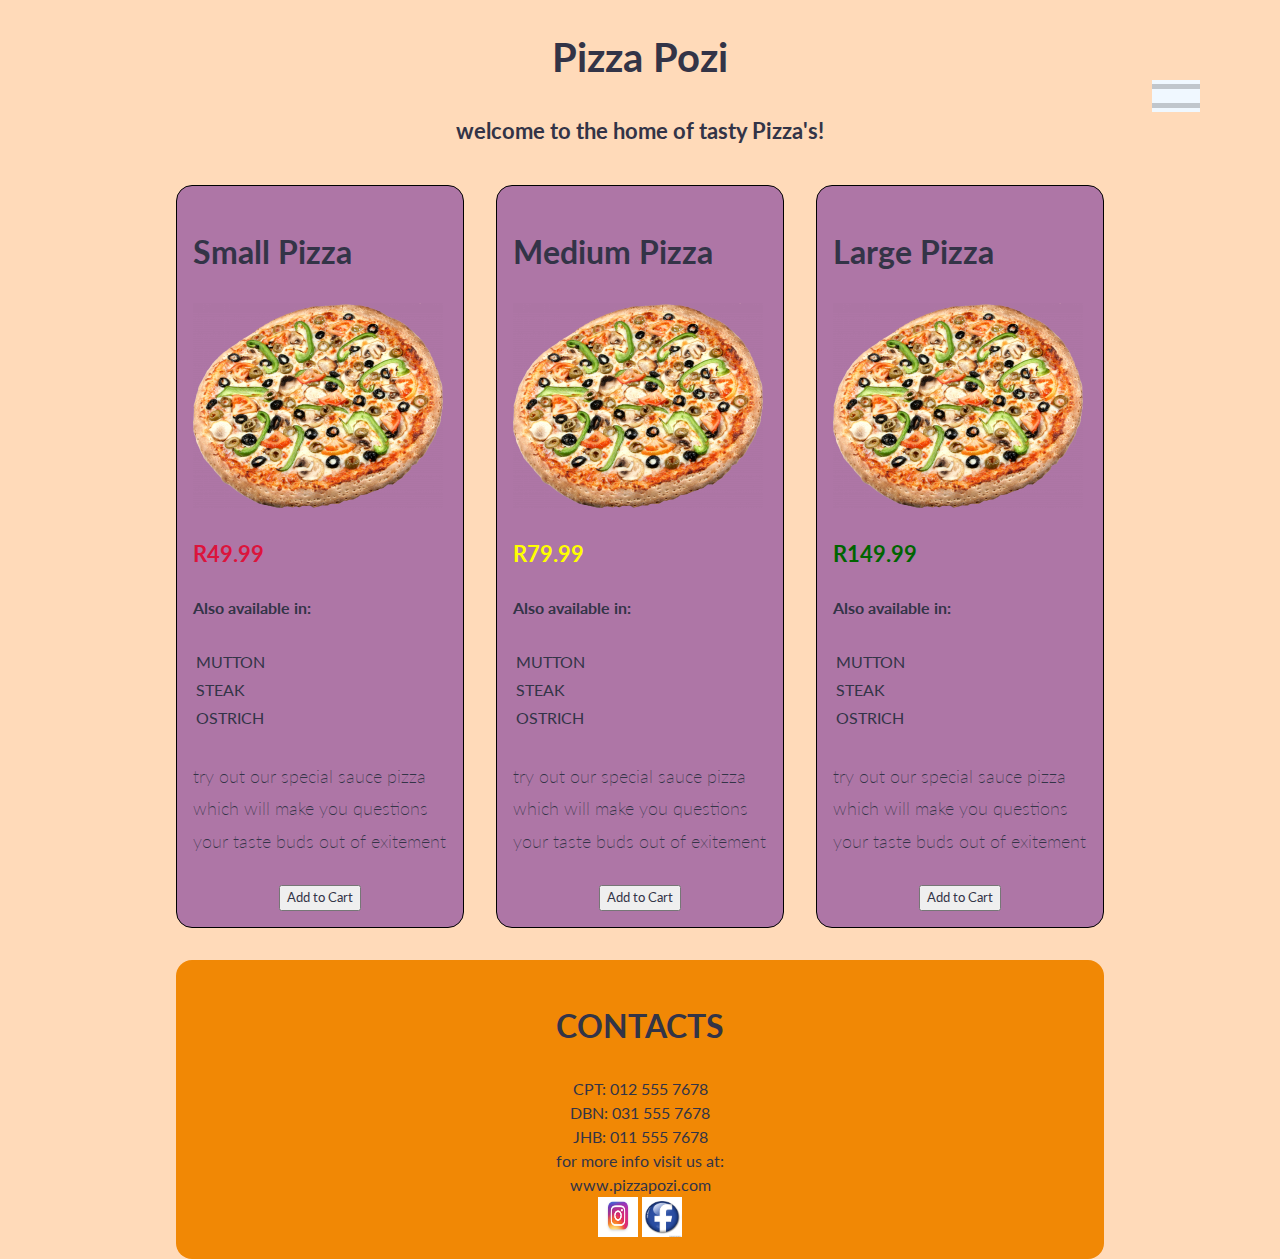
<file: index.html>
<!DOCTYPE html>
<html lang="en">

<head>
    <meta charset="UTF-8">
    <meta http-equiv="X-UA-Compatible" content="IE=edge">
    <meta name="viewport" content="width=device-width, initial-scale=1.0">
    <title>Document</title>
    <link rel="stylesheet" href="style.css">
    <link rel="stylesheet" href="simple-grids.html">
    <link rel="stylesheet" href="simple-grid.css">

</head>

<body>
    <div class="container">
        

        <div class="heading">
            <center>
                <h1>Pizza Pozi</h1>
            </center>
            <center>
                <h3>welcome to the home of tasty Pizza's!</h3>
            </center>
            <div class="minimenue" style="color: rgb(53, 220, 20);">
                <div class="line line1"></div>
                <div class="line line2"></div>
                <div class="line line3"></div>
            </div>
            <section class="sideBar">
                <ul class="menue">
                    <li class="menue-items">
                        <a href="#" data-content="login" class="menue-link">login</a>
                    </li>
                    <li class="menue-items">
                        <a href="#" class="menue-link" data-content="covid19">News</a>
                    </li>
                    <li class="menue-items" data-content="vouchers">
                        <a href="#" class="menue-link">vouchers</a>
                    </li>
                </ul>
                <div class="socials">
                    <a href="#"> <i class="fab fa-facebook"></i></a>
                    <a href="#"> <i class="fab fa-instagram"></i></a>
                    <a href="#"> <i class="fab fa-twitter"></i></a>

                </div>

            </section>
        </div>
        <center>
            <div class="pizzaCart hidden2">
                <h2>SHOPPING-CART</h2>

                <div class="Small">
                    <table>
                        <tr>
                            <td class="Small">Small</td>
                            <td><button type="button" class="addBtn">+</button></td>
                            <td><span class="sqPiza"></span></td>
                            <td> <button type="button" class="minusBtn">-</button></td>
                            <td>Due: <span class=" spza"></span></td>
                        </tr>
                        <tr>
                            <td class="Medium">Med</td>
                            <td> <button type="button" class="faka1">+</button></td>
                            <td><span class="mqPiza"></span></td>
                            <td> <button type="button" class="kipa1">-</button></td>
                            <td>Due: <span class=" mpza"></span></td>
                        </tr>
                        <tr>
                            <td class="Large">Large</td>
                            <td><button type="button" class="faka2">+</button></td>
                            <td><span class="lqPiza"></span></td>
                            <td><button type="button" class="kipa2">-</button></td>
                            <td>Due: <span class=" lpza"></span></td>

                        </tr>

                    </table>
                    <div>
                        <table class="totalbill">
                            <tr>
                                <td>Amount Due:R</td>
                                <td><span class="due">0.00</span></td>
                            </tr>
                        </table>
                    </div>

                    <div class="message hidden">
                        <table>
                            <tr>
                                <td>TRANSACTION FAILED DUE TO INSUFFICIENT FUNDS</td>
                            </tr>
                        </table>
                    </div>

                    <div>
                        <table>
                            <tr>
                                <td><input type="text" class="insertAmnt hidden"></td>
                                <td>
                                    <div class="hidden payDiv"><button type="button" class="payButton">pay</button>
                                    </div>
                                </td>
                                <td>
                                    <div class="checkoutDiv"><button type="button" class="Mbutton">CHECKOUT</button>
                                    </div>
                                </td>
                                <td>
                                    <div class="checkoutDiv2 hidden"><button type="button"
                                            class="Mbutton2">CHECKOUT</button></div>
                                </td>
                            </tr>
                        </table>
                    </div>



                    <!-- <div class="totalbill"> </div>

                <div class="message hidden"> </div> -->

                    <div>www.pizzapozi.com</div>


                </div>
        </center>

        <div class="sections">
            <div class="box">
                <h2>Small Pizza</h2>
                <img src="clipart-money-pizza-3.png" style="flex: 1;">

                <h3 style="color: crimson;">R49.99</h3>

                <h5>Also available in:</h5>
                <table>
                    <tr>
                        <td>MUTTON</td>
                    </tr>
                    <tr>
                        <td>STEAK</td>
                    </tr>
                    <tr>
                        <td>OSTRICH</td>
                    </tr>
                </table>
                <h5>
                    <div>
                        <p>try out our special sauce pizza which will make you questions your taste buds out of
                            exitement</p>
                    </div>
                </h5>
                <center><button type="button" class="addButton3">Add to Cart</button></center>
            </div>

            <div class="box">
                <h2>Medium Pizza</h2>
                <img src="clipart-money-pizza-3.png" style="flex: 1;">

                <h3 style="color:yellow;">R79.99</h3>
                <h5>Also available in:</h5>
                <table>
                    <tr>
                        <td>MUTTON</td>
                    </tr>
                    <tr>
                        <td>STEAK</td>
                    </tr>
                    <tr>
                        <td>OSTRICH</td>
                    </tr>
                </table>
                <h5>
                    <div>
                        <p>try out our special sauce pizza which will make you questions your taste buds out of
                            exitement</p>
                    </div>
                </h5>

                <center><button type="button" class="addButton4">Add to Cart</button></center>
            </div>




            <div class="box">
                <h2>Large Pizza</h2>
                <img src="clipart-money-pizza-3.png" style="flex: 1;">


                <h3 style="color: darkgreen;">R149.99</h3>
                <h5>Also available in:</h5>
                <table>
                    <tr>
                        <td>MUTTON</td>
                    </tr>
                    <tr>
                        <td>STEAK</td>
                    </tr>
                    <tr>
                        <td>OSTRICH</td>
                    </tr>
                </table>
                <!-- <div>mutton</div>
                <div>Steak</div>
                <div>ostrich</div> -->
                <h5>
                    <div>
                        <p>try out our special sauce pizza which will make you questions your taste buds out of
                            exitement</p>
                    </div>
                </h5>
                <center><button type="button" class="addButton5">Add to Cart</button></center>
            </div>




        </div>


        <center>



            <div class="contact">
                <h2>CONTACTS</h2>

                <div>CPT: 012 555 7678</div>
                <div>DBN: 031 555 7678</div>
                <div>JHB: 011 555 7678</div>
                for more info visit us at:
                <div>www.pizzapozi.com</div>
                <img src="insagram.jpg" width="40px" height="40px" class="left" style="flex: 1;">
                <img src="facebook.jpg" width="40px" height="40px" class="right" style="flex: 1;">

            </div>

    </div>

    </center>


    </div>
</body>
<script src="pizza-cart.js"></script>

</html>
</file>
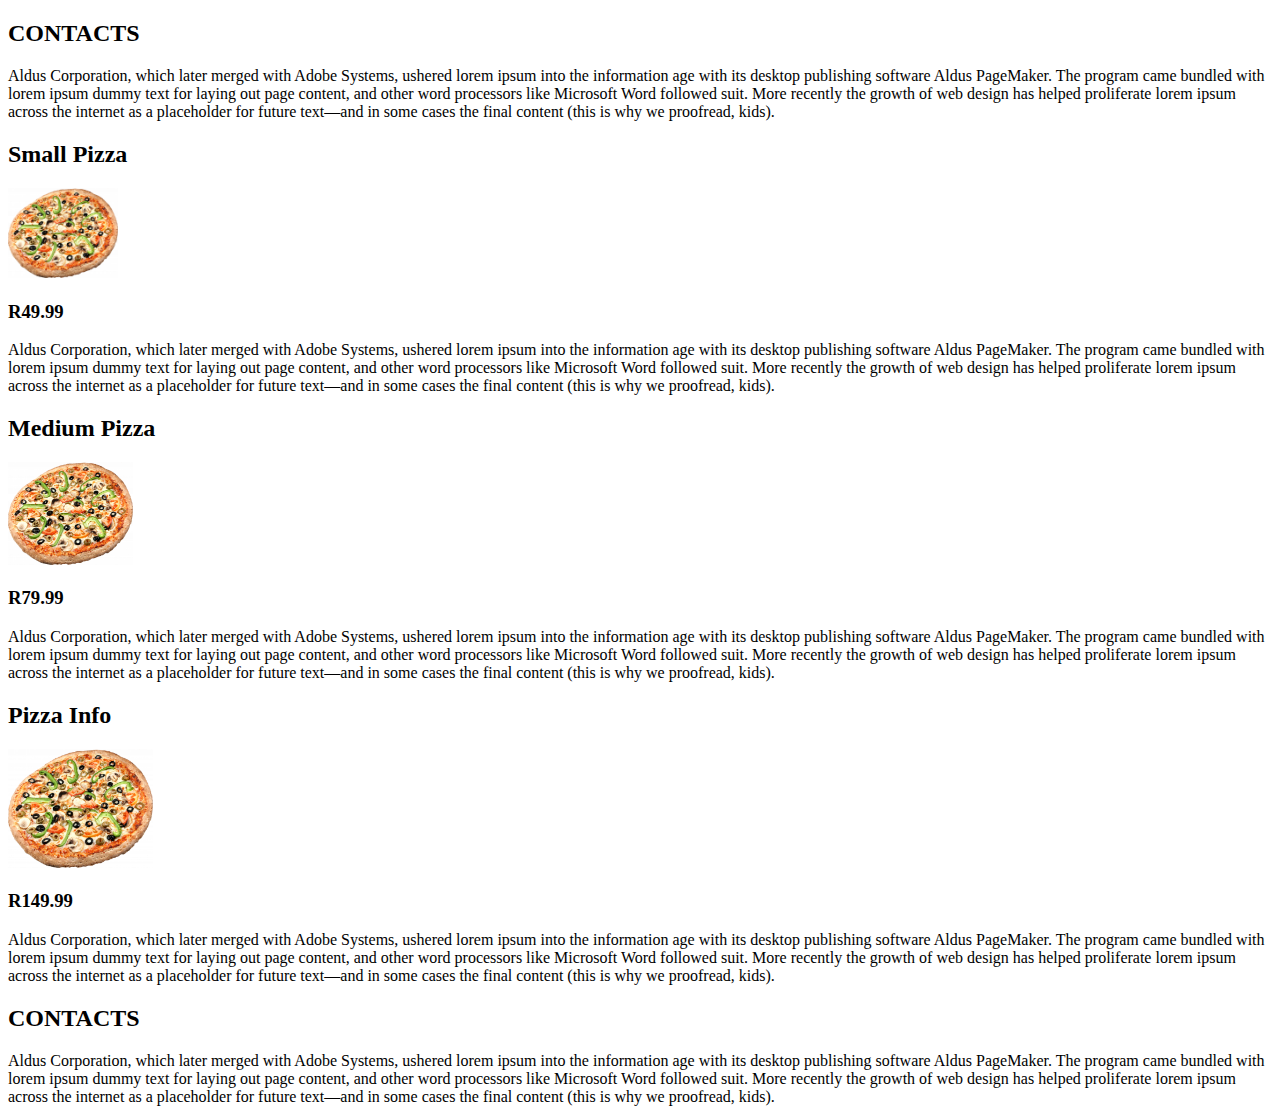
<file: simple-grids.html>
<!DOCTYPE html>
<html lang="en">
<head>
    <meta charset="UTF-8">
    <meta http-equiv="X-UA-Compatible" content="IE=edge">
    <meta name="viewport" content="width=device-width, initial-scale=1.0">
    <title>Document</title>
</head>
<body>
  <div class="container">
    <div class="row">
      <div class="col-12">

        <!-- This content will take up 3/12 (or 1/4) of the container -->
      </div>
      <div class="row">

        <div class="row">
          <div class="col-12">
            <div class="contact">
              <h2>CONTACTS</h2>
          
              Aldus Corporation, which later merged with Adobe Systems, ushered lorem ipsum into the information age with its desktop publishing software Aldus PageMaker. The program came bundled with lorem ipsum dummy text for laying out page content, and other word processors like Microsoft Word followed suit. More recently the growth of web design has helped proliferate lorem ipsum across the internet as a placeholder for future text—and in some cases the final content (this is why we proofread, kids).
          
          </div>
    
          </div>
    
        </div>
        
        <div class="col-4">
          <div class="box">
            <h2>Small Pizza</h2>
            <img src="clipart-money-pizza-3.png" width="110">
            <h3>R49.99</h3>
            Aldus Corporation, which later merged with Adobe Systems, ushered lorem ipsum into the information age with its desktop publishing software Aldus PageMaker. The program came bundled with lorem ipsum dummy text for laying out page content, and other word processors like Microsoft Word followed suit. More recently the growth of web design has helped proliferate lorem ipsum across the internet as a placeholder for future text—and in some cases the final content (this is why we proofread, kids).
                </div>
  
          <!-- This content will take up 3/12 (or 1/4) of the container -->
        </div>

        <div class="col-4">
          <div class="box">
            <h2>Medium Pizza</h2>
            <img src="clipart-money-pizza-3.png" width="125">
            
            
         <h3>R79.99</h3>
            Aldus Corporation, which later merged with Adobe Systems, ushered lorem ipsum into the information age with its desktop publishing software Aldus PageMaker. The program came bundled with lorem ipsum dummy text for laying out page content, and other word processors like Microsoft Word followed suit. More recently the growth of web design has helped proliferate lorem ipsum across the internet as a placeholder for future text—and in some cases the final content (this is why we proofread, kids).
                </div>
  
          <!-- This content will take up 3/12 (or 1/4) of the container -->
        </div>

        <div class="col-4">
          <div class="box">
            <h2>Pizza Info</h2>
            <img src="clipart-money-pizza-3.png" width="145">
            
            
            <h3>R149.99</h3>
            Aldus Corporation, which later merged with Adobe Systems, ushered lorem ipsum into the information age with its desktop publishing software Aldus PageMaker. The program came bundled with lorem ipsum dummy text for laying out page content, and other word processors like Microsoft Word followed suit. More recently the growth of web design has helped proliferate lorem ipsum across the internet as a placeholder for future text—and in some cases the final content (this is why we proofread, kids).
                </div>
  
          <!-- This content will take up 3/12 (or 1/4) of the container -->
        </div>
      
    </div>
    <div class="row">
      <div class="col-12">
        <div class="contact">
          <h2>CONTACTS</h2>
      
          Aldus Corporation, which later merged with Adobe Systems, ushered lorem ipsum into the information age with its desktop publishing software Aldus PageMaker. The program came bundled with lorem ipsum dummy text for laying out page content, and other word processors like Microsoft Word followed suit. More recently the growth of web design has helped proliferate lorem ipsum across the internet as a placeholder for future text—and in some cases the final content (this is why we proofread, kids).
      
      </div>

      </div>

    </div>
  </div>
</body>
</html>
</file>
<file: style.css>
body {
    background-color: #FFFFC7;
}

.container {
    margin: auto;
    
}




/* .heading {
    margin: auto;
    padding: 1em;
    
    
    
    
} */

.box {
    border: 1px solid black;
    padding: 1em;
    margin: 1em;
    background-color: #AE76A6;
    width: 960px;
    border-radius: 1em;
    font-family: 'Gill Sans', 'Gill Sans MT', Calibri, 'Trebuchet MS', sans-serif;
    
    
    
}

.hidden2 {
    display: none;
}

.hidden {
      display: none;  
    
}

.pizzaCart {
    border: 1px;
    padding: 1em;
    margin: 1em;
    background-color: #F18805;
    border-radius: 1em;
    
    
}

.pizzaCart button {
    cursor: pointer;
}

.minimenue {
   width: 3rem;
   height: 2rem;
   background-color: aliceblue;
   position: absolute;
   top: 5rem;
   right: 5rem;
   z-index: 200;
   display: flex;
   flex-direction: column;
   justify-content: space-evenly;
   cursor: pointer;
   transition: 0.7s;
   
   overflow: hidden;
  

} 

.change.minimenue {
    right: 33rem;
}

.line {
    width: 100%;
    height: 0.3rem;
    background-color: yellow;
    box-shadow: 0.1rem .2rem rgba(red, rgb(9, 10, 9), blue, alpha) ;
}

.line {
    background-color: rgba(0, 0, 0, 0.2);
}

.line1 {
    transform: rotate(45deg) translate(0,3rem, 0.8rem);
}

.line2 {
    opacity: 0;
    /* visibility: hidden; */
}

.line3 {
    transform: rotate(-45deg) translate(0,3rem, -0.8rem);
}

.message {
    font-family: 'Times New Roman', Times, serif;
    color: rgb(0, 255, 34);
    
}

.sideBar {
    width: 15rem;
    height: 100vh;
    position: fixed;
    top: 0;
    right: -40rem;
    background-color: pink;
    transition: right 0.5s;
    
}

.change.sideBar {
    right: 0;
    outline: none;
}



.menue {
    position: absolute;
    top: 40%;
    left: 50%;
    transform: translate(-50%, -50%);
    outline: hidden;
   
    
}

.menue-items {
    text-align: center;
   
}

.menue-link {
    font-family: Arial, Helvetica, sans-serif;
    font-size: 2rem;
    color: gray;
    line-height: 4rem;
    position: relative;
   
}

.menue-link::before {
    content: attr(data-content);
    position: absolute;
    top: 0;
    left: 0;
    color: orange;
    width: o;
    overflow: hidden;
    white-space: nowrap;
    transition: width 0.3s ease-in-out;
    /* outline: hidden; */
    /* overflow: hidden; */
    
}

.menue-link:hover::before {
    width: 100%;
}

.contact {
    border: 1px;
    padding: 1em;
    margin: 1em;
    background-color: #F18805;
    border-radius: 1em;
}
@media screen and (min-width: 490px) {
    .sections {
        display: flex;
       
    }


    
}
    
@media screen and (min-width: 490px) {
    body {
        background-color: peachpuff;
    }
}
</file>
<file: simple-grid.css>
/**
*** SIMPLE GRID
*** (C) ZACH COLE 2016
**/

@import url(https://fonts.googleapis.com/css?family=Lato:400,300,300italic,400italic,700,700italic);

/* UNIVERSAL */

html,
body {
  height: 100%;
  width: 100%;
  margin: 0;
  padding: 0;
  left: 0;
  top: 0;
  font-size: 100%;
}

/* ROOT FONT STYLES */

* {
  font-family: 'Lato', Helvetica, sans-serif;
  color: #333447;
  line-height: 1.5;
}

/* TYPOGRAPHY */

h1 {
  font-size: 2.5rem;
}

h2 {
  font-size: 2rem;
}

h3 {
  font-size: 1.375rem;
}

h4 {
  font-size: 1.125rem;
}

h5 {
  font-size: 1rem;
}

h6 {
  font-size: 0.875rem;
}

p {
  font-size: 1.125rem;
  font-weight: 200;
  line-height: 1.8;
}

.font-light {
  font-weight: 300;
}

.font-regular {
  font-weight: 400;
}

.font-heavy {
  font-weight: 700;
}

/* POSITIONING */

.left {
  text-align: left;
}

.right {
  text-align: right;
}

.center {
  text-align: center;
  margin-left: auto;
  margin-right: auto;
}

.justify {
  text-align: justify;
}

/* ==== GRID SYSTEM ==== */

.container {
  width: 90%;
  margin-left: auto;
  margin-right: auto;
}

.row {
  position: relative;
  width: 100%;
}

.row [class^="col"] {
  float: left;
  margin: 0.5rem 2%;
  min-height: 0.125rem;
}

.col-1,
.col-2,
.col-3,
.col-4,
.col-5,
.col-6,
.col-7,
.col-8,
.col-9,
.col-10,
.col-11,
.col-12 {
  width: 96%;
}

.col-1-sm {
  width: 4.33%;
}

.col-2-sm {
  width: 12.66%;
}

.col-3-sm {
  width: 21%;
}

.col-4-sm {
  width: 29.33%;
}

.col-5-sm {
  width: 37.66%;
}

.col-6-sm {
  width: 46%;
}

.col-7-sm {
  width: 54.33%;
}

.col-8-sm {
  width: 62.66%;
}

.col-9-sm {
  width: 71%;
}

.col-10-sm {
  width: 79.33%;
}

.col-11-sm {
  width: 87.66%;
}

.col-12-sm {
  width: 96%;
}

.row::after {
	content: "";
	display: table;
	clear: both;
}

.hidden-sm {
  display: none;
}

@media only screen and (min-width: 33.75em) {  /* 540px */
  .container {
    width: 80%;
  }
}

@media only screen and (min-width: 45em) {  /* 720px */
  .col-1 {
    width: 4.33%;
  }

  .col-2 {
    width: 12.66%;
  }

  .col-3 {
    width: 21%;
  }

  .col-4 {
    width: 29.33%;
  }

  .col-5 {
    width: 37.66%;
  }

  .col-6 {
    width: 46%;
  }

  .col-7 {
    width: 54.33%;
  }

  .col-8 {
    width: 62.66%;
  }

  .col-9 {
    width: 71%;
  }

  .col-10 {
    width: 79.33%;
  }

  .col-11 {
    width: 87.66%;
  }

  .col-12 {
    width: 96%;
  }

  .hidden-sm {
    display: block;
  }
}

@media only screen and (min-width: 60em) { /* 960px */
  .container {
    width: 75%;
    max-width: 60rem;
  }
}
</file>
